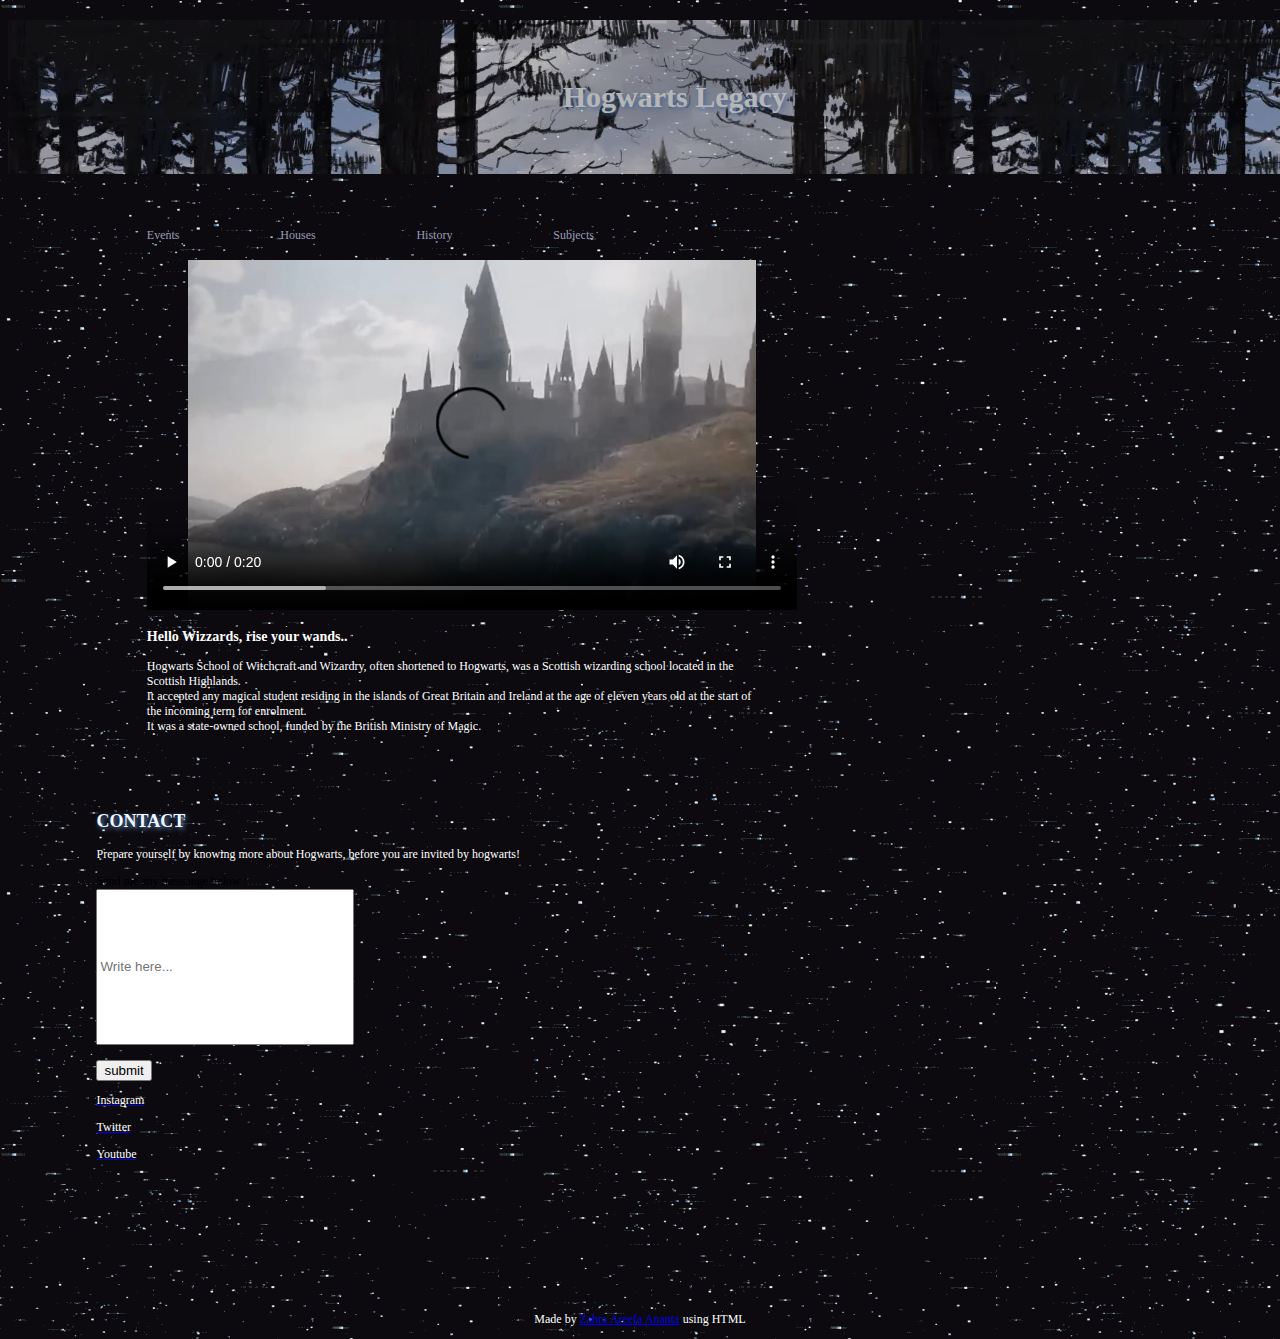
<file: index.html>
<!DOCTYPE html>
<html lang="en">

    <head>
        <meta charset="UTF-8" />
        <meta http-equiv="X-UA-Compatible" content="IE=edge" />
        <meta name="viewport" content="width=device-width, initial-scale=1.0" />
        <link rel="stylesheet" href="style.css" />
        <title>Hogwarts</title>
    </head>

    <!--Home start -->
    <body style="align-items: center;">
        <h1 class="cv">Hogwarts Legacy</h1>
        <div class="hero">
            <header>
                <div>
                    <nav id="navbar">
                        <a style="border-radius: 25px;" href="events.html">Events</a>
                        <a style="border-radius: 25px;" href="houses.html">Houses</a>
                        <a style="border-radius: 25px;" href="history.html">History</a>
                        <a style="border-radius: 25px;" href="subjects.html">Subjects</a>
                    </nav>
                </div>
            </header>
                <div class="hero">
                    <div>
                        <video width="650" height="350" controls>
                            <source src="assets/videoHogwarts.mp4" type="video/mp4">
                        </video>
                    </div>

                    <h3 style="color: white;">Hello Wizzards, rise your wands..</h3>
                    <p>
                        Hogwarts School of Witchcraft and Wizardry, often shortened to Hogwarts, was a Scottish wizarding school located in the Scottish Highlands.
                        <br /> It accepted any magical student residing in the islands of Great Britain and Ireland at the age of eleven years old at the start of the incoming term for enrolment. <br /> It was a state-owned school, funded by the British Ministry of Magic.<br />
                    </p>
                </div>
        </div>
    <!-- Home end -->

    <!-- Contact -->
        <div class="hero">
            <h2>CONTACT</h2>
            <p>Prepare yourself by knowing more about Hogwarts, before you are invited by hogwarts!</p>
            <form action="hasil.html" method="post">
                <label for="messange">Send me any messange below :</label> <br>
                <input style="width: 250px; height: 150px;" type="text" id="messange" name="messange" placeholder="Write here..."><br>
                <input style="margin-top: 15px;" type="submit" value="submit">
            </form>
                <div>
                    <a href="https://instagram.com/hogwartslegacy?igshid=OGQ5ZDc2ODk2ZA==" target="_blank">
                        <p><i class="instagram"></i>Instagram</p>
                    </a>
                    <a href="https://x.com/HogwartsLegacy?t=b8RmlvTWr66XRSB2sZ5usg&s=09" target="_blank">
                        <p><i class="Twitter"></i>Twitter</p>
                    </a>
                    <a href="https://youtu.be/1O6Qstncpnc?si=cnD_teZ2RYR51KPz" target="_blank">
                        <p><i class="Youtube"></i>Youtube</p>
                    </a>
                </div>
        </div>

    <!-- Contact end -->

    <!-- Footer -->
        
    <footer style="padding-top: 8%;">
        <p align="center" style="margin-top: 20px;">Made by <a href="https://www.linkedin.com/in/zahra-areefa-ananta-28566124b">Zahra Areefa Ananta</a> using HTML </p>
    </footer>

    <script>
        window.onscroll = function() {myFunction()};
        
        var navbar = document.getElementById("navbar");
        var sticky = navbar.offsetTop;
        
        function myFunction() {
          if (window.pageYOffset >= sticky) {
            navbar.classList.add("sticky")
          } else {
            navbar.classList.remove("sticky");
          }
        }
    </script>

    </body>
    <!-- Footer end-->

</html>
</file>
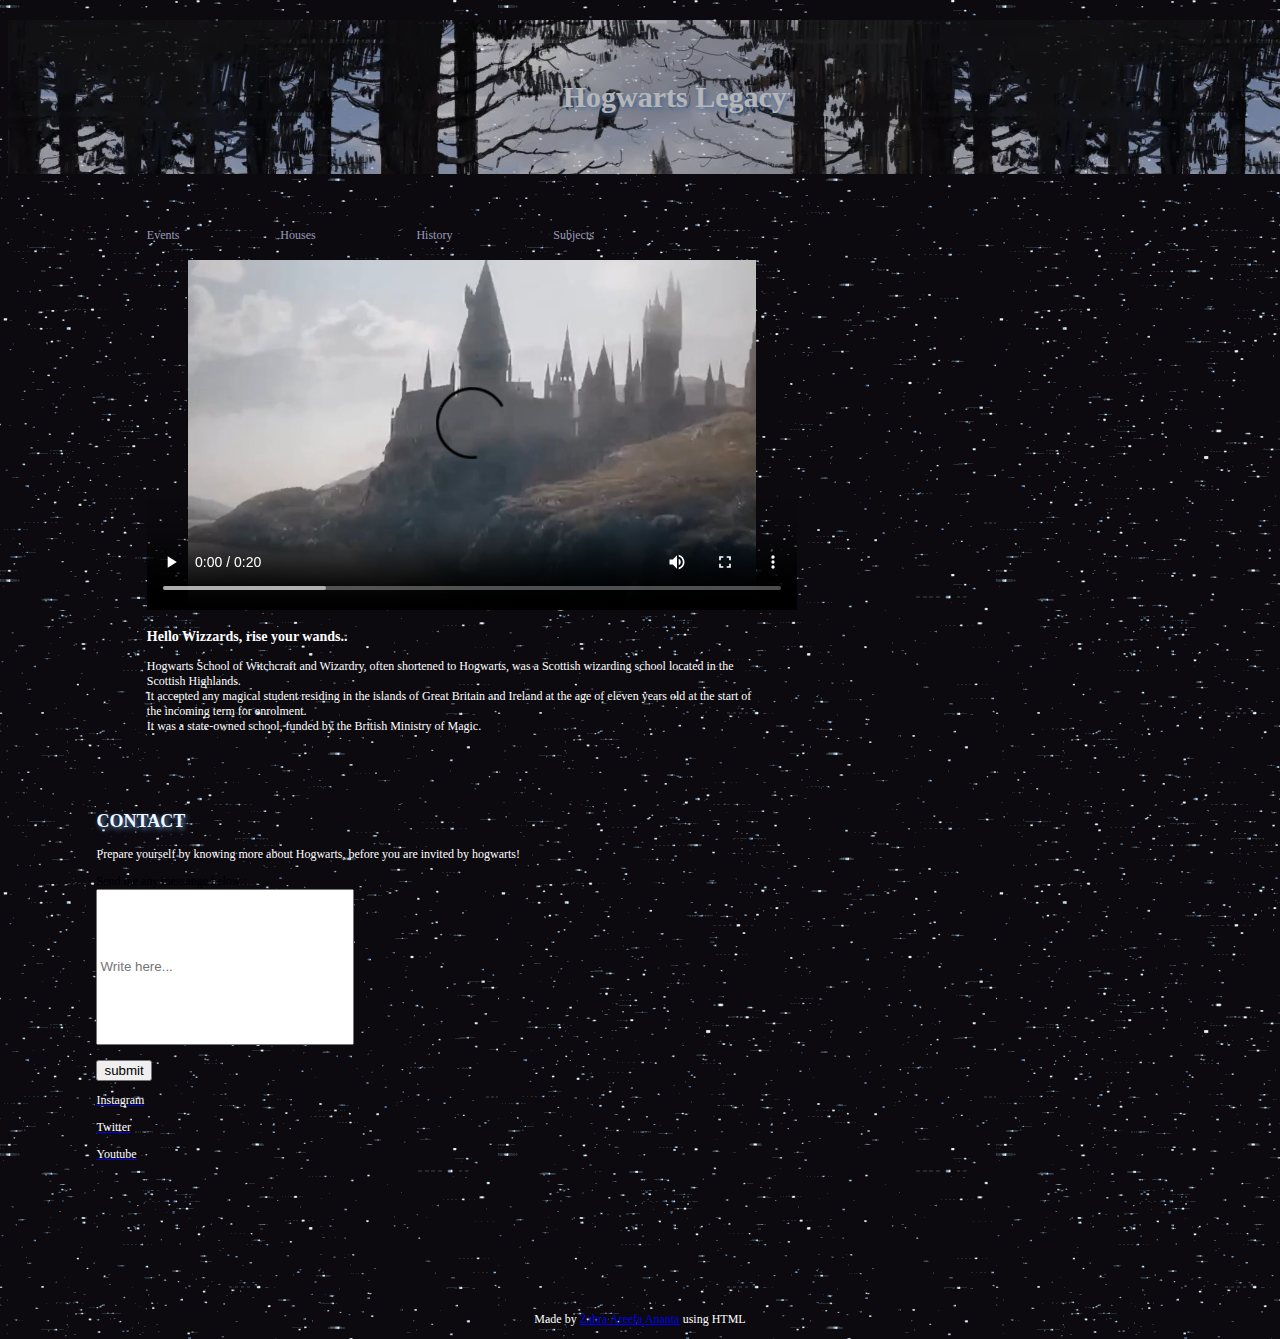
<file: 121140138_Zahra Areefa Ananta_Prak2.html>
<!DOCTYPE html>
<html lang="en">

    <head>
        <meta charset="UTF-8" />
        <meta http-equiv="X-UA-Compatible" content="IE=edge" />
        <meta name="viewport" content="width=device-width, initial-scale=1.0" />
        <link rel="stylesheet" href="style.css" />
        <title>Hogwarts</title>
    </head>

    <!--Home start -->
    <body style="align-items: center;">
        <h1 class="cv">Hogwarts Legacy</h1>
        <div class="hero">
            <header>
                <div>
                    <nav id="navbar">
                        <a style="border-radius: 25px;" href="events.html">Events</a>
                        <a style="border-radius: 25px;" href="houses.html">Houses</a>
                        <a style="border-radius: 25px;" href="history.html">History</a>
                        <a style="border-radius: 25px;" href="subjects.html">Subjects</a>
                    </nav>
                </div>
            </header>
                <div class="hero">
                    <div>
                        <video width="650" height="350" controls>
                            <source src="assets/videoHogwarts.mp4" type="video/mp4">
                        </video>
                    </div>

                    <h3 style="color: white;">Hello Wizzards, rise your wands..</h3>
                    <p>
                        Hogwarts School of Witchcraft and Wizardry, often shortened to Hogwarts, was a Scottish wizarding school located in the Scottish Highlands.
                        <br /> It accepted any magical student residing in the islands of Great Britain and Ireland at the age of eleven years old at the start of the incoming term for enrolment. <br /> It was a state-owned school, funded by the British Ministry of Magic.<br />
                    </p>
                </div>
        </div>
    <!-- Home end -->

    <!-- Contact -->
        <div class="hero">
            <h2>CONTACT</h2>
            <p>Prepare yourself by knowing more about Hogwarts, before you are invited by hogwarts!</p>
            <form action="hasil.html" method="post">
                <label for="messange">Send me any messange below :</label> <br>
                <input style="width: 250px; height: 150px;" type="text" id="messange" name="messange" placeholder="Write here..."><br>
                <input style="margin-top: 15px;" type="submit" value="submit">
            </form>
                <div>
                    <a href="https://instagram.com/hogwartslegacy?igshid=OGQ5ZDc2ODk2ZA==" target="_blank">
                        <p><i class="instagram"></i>Instagram</p>
                    </a>
                    <a href="https://x.com/HogwartsLegacy?t=b8RmlvTWr66XRSB2sZ5usg&s=09" target="_blank">
                        <p><i class="Twitter"></i>Twitter</p>
                    </a>
                    <a href="https://youtu.be/1O6Qstncpnc?si=cnD_teZ2RYR51KPz" target="_blank">
                        <p><i class="Youtube"></i>Youtube</p>
                    </a>
                </div>
        </div>

    <!-- Contact end -->

    <!-- Footer -->
        
    <footer style="padding-top: 8%;">
        <p align="center" style="margin-top: 20px;">Made by <a href="https://www.linkedin.com/in/zahra-areefa-ananta-28566124b">Zahra Areefa Ananta</a> using HTML </p>
    </footer>

    <script>
        window.onscroll = function() {myFunction()};
        
        var navbar = document.getElementById("navbar");
        var sticky = navbar.offsetTop;
        
        function myFunction() {
          if (window.pageYOffset >= sticky) {
            navbar.classList.add("sticky")
          } else {
            navbar.classList.remove("sticky");
          }
        }
    </script>

    </body>
    <!-- Footer end-->

</html>
</file>
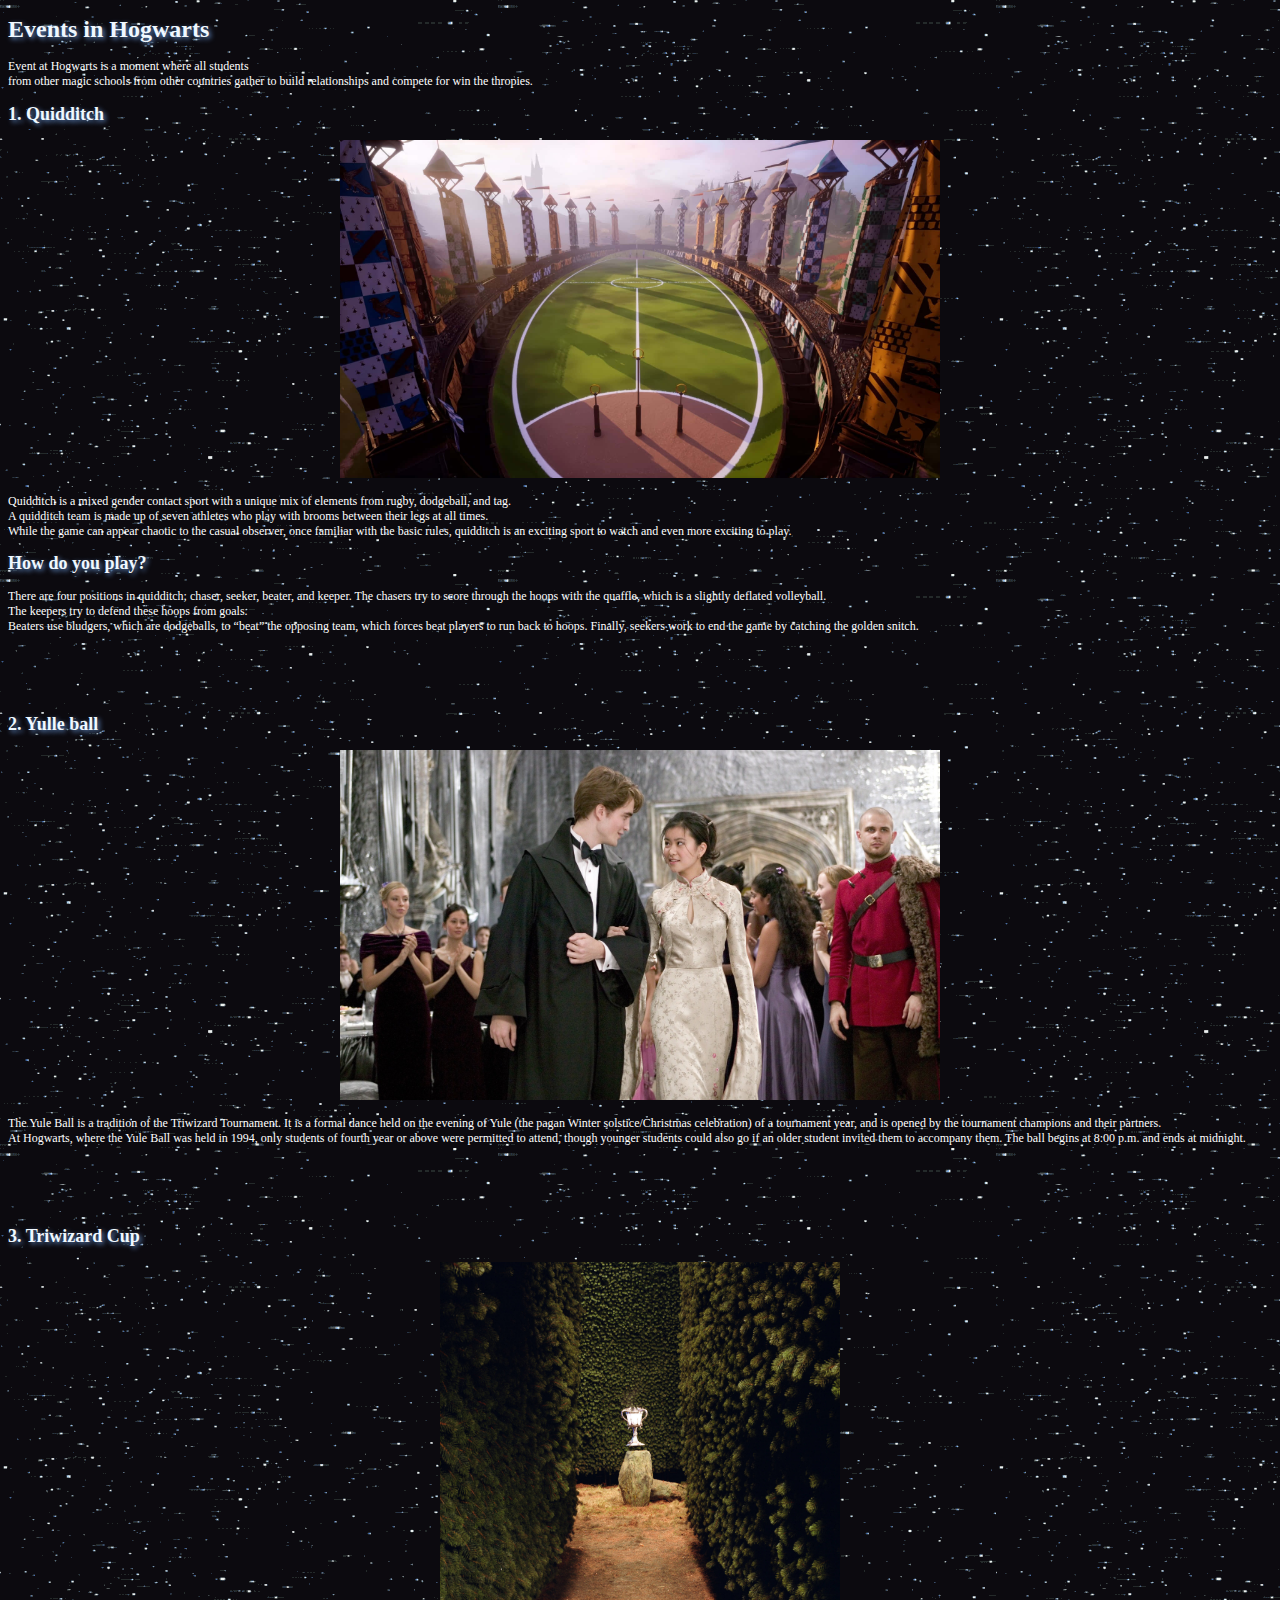
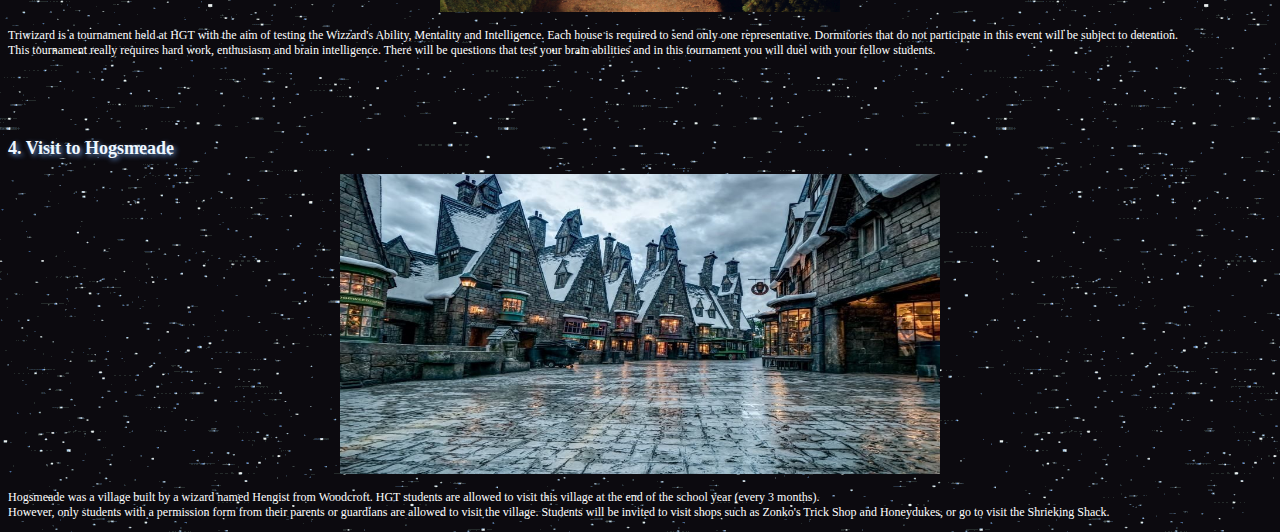
<file: events.html>
<!DOCTYPE html>
<html lang="en">
<head>
    <meta charset="UTF-8">
    <meta name="viewport" content="width=device-width, initial-scale=1.0">
    <link rel="stylesheet" href="style.css" />
    <title>History</title>
</head>

<body>
    <h1>Events in Hogwarts</h1>
    <p>Event at Hogwarts is a moment where all students </br> from other magic schools from other countries gather to build relationships and compete for win the thropies.</p>

    <h2>1. Quidditch </h2>
    <center>
        <img src="assets/quidditch.jpg" width="600" heigh="300"/>
    </center>
    <p>Quidditch is a mixed gender contact sport with a unique mix of elements from rugby, dodgeball, and tag. </br> A quidditch team is made up of seven athletes who play with brooms between their legs at all times. </br> While the game can appear chaotic to the casual observer, once familiar with the basic rules, quidditch is an exciting sport to watch and even more exciting to play.</p>

    <h2>How do you play?</h2>
    <p>There are four positions in quidditch; chaser, seeker, beater, and keeper.  The chasers try to score through the hoops with the quaffle, which is a slightly deflated volleyball. </br> The keepers try to defend these hoops from goals. </br> Beaters use bludgers, which are dodgeballs, to “beat” the opposing team, which forces beat players to run back to hoops. Finally, seekers work to end the game by catching the golden snitch.</p>
    
    <h2 style="margin-top: 80px;">2. Yulle ball </h2>
    <center>
        <img src="assets/yulleball.jpg" width="600" height="350" />
    </center>
    <p>The Yule Ball is a tradition of the Triwizard Tournament. It is a formal dance held on the evening of Yule (the pagan Winter solstice/Christmas celebration) of a tournament year, and is opened by the tournament champions and their partners. </br> At Hogwarts, where the Yule Ball was held in 1994, only students of fourth year or above were permitted to attend, though younger students could also go if an older student invited them to accompany them. The ball begins at 8:00 p.m. and ends at midnight.</p>

    <h2 style="margin-top: 80px;">3. Triwizard Cup </h2>
    <center>
        <img src="assets/triwizard.jpg" width="400" height="350" />
    </center>
    <p>Triwizard is a tournament held at HGT with the aim of testing the Wizzard's Ability, Mentality and Intelligence. Each house is required to send only one representative. Dormitories that do not participate in this event will be subject to detention. </br> This tournament really requires hard work, enthusiasm and brain intelligence. There will be questions that test your brain abilities and in this tournament you will duel with your fellow students.</p>

    <h2 style="margin-top: 80px;">4. Visit to Hogsmeade</h2>
    <center>
        <img src="assets/hogsmeade.jpg" width="600" height="300" />
    </center>
    <p>Hogsmeade was a village built by a wizard named Hengist from Woodcroft. HGT students are allowed to visit this village at the end of the school year (every 3 months). </br> However, only students with a permission form from their parents or guardians are allowed to visit the village. Students will be invited to visit shops such as Zonko's Trick Shop and Honeydukes, or go to visit the Shrieking Shack.</p>
</body>
</html>
</file>
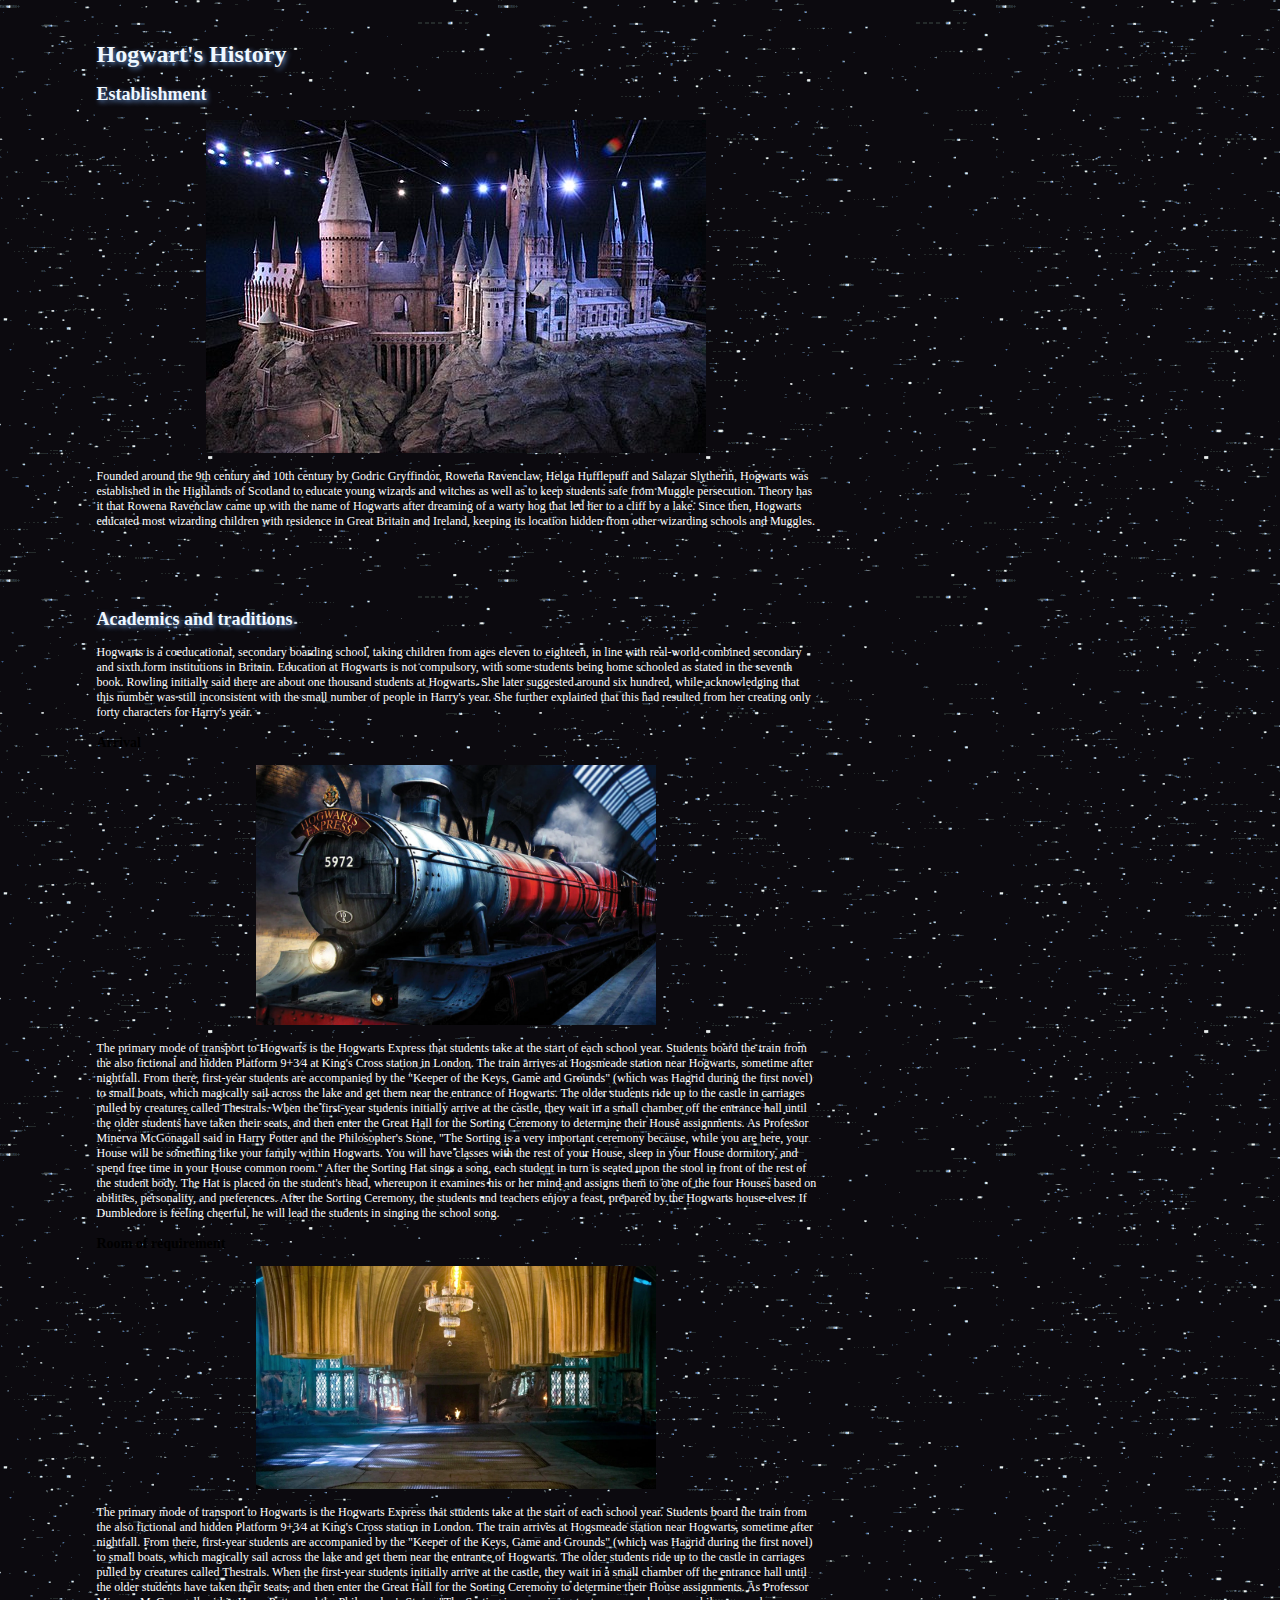
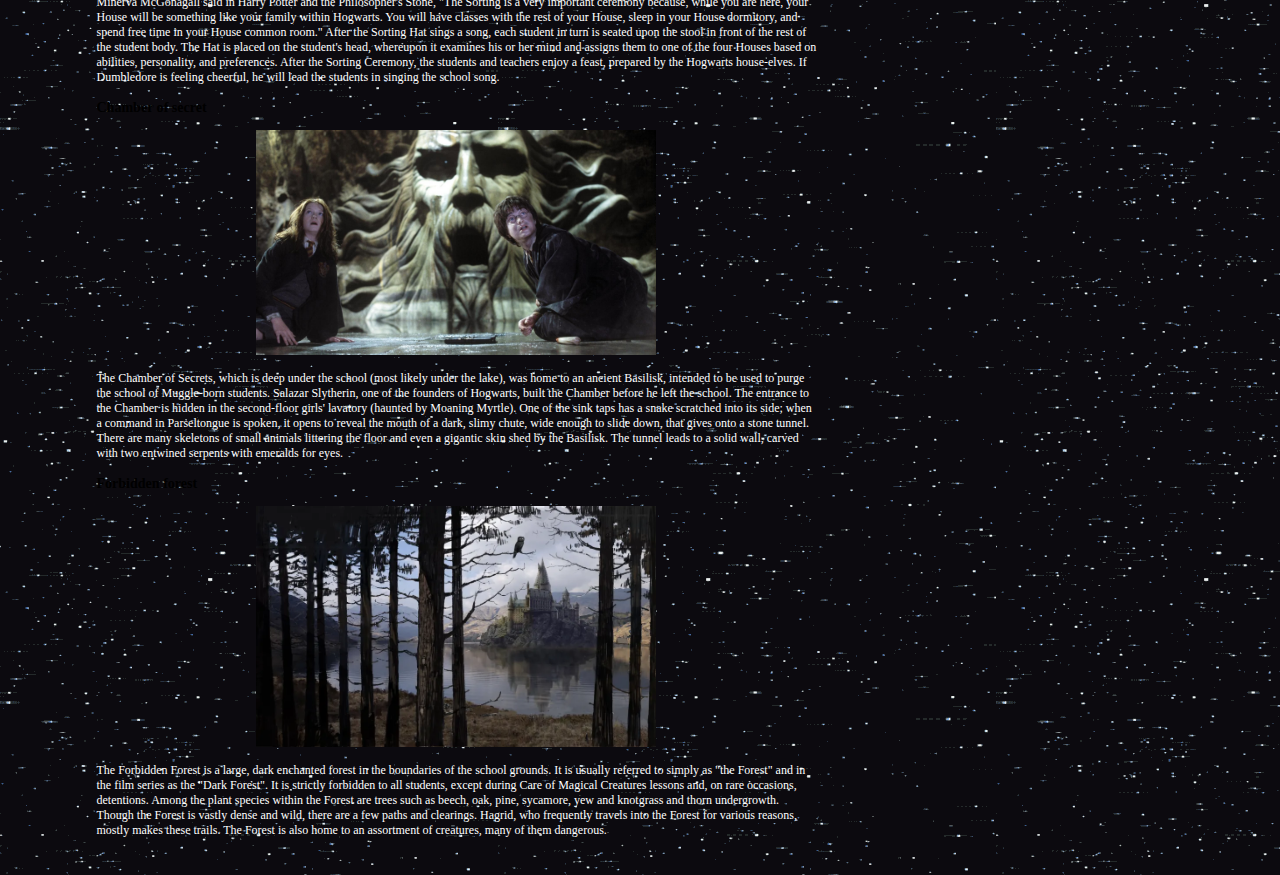
<file: history.html>
<!DOCTYPE html>
<html lang="en">
<head>
    <meta charset="UTF-8">
    <meta name="viewport" content="width=device-width, initial-scale=1.0">
    <link rel="stylesheet" href="style.css" />
    <title>Hogwart's history</title>
</head>
<body>
    <div class="hero">
        <h1>Hogwart's History</h1>
        <h2>Establishment</h2>
        <center>
            <img src="assets/history.jpg" />
        </center>
        <p>Founded around the 9th century and 10th century by Godric Gryffindor, Rowena Ravenclaw, Helga Hufflepuff and Salazar Slytherin, Hogwarts was established in the Highlands of Scotland to educate young wizards and witches as well as to keep students safe from Muggle persecution. Theory has it that Rowena Ravenclaw came up with the name of Hogwarts after dreaming of a warty hog that led her to a cliff by a lake. Since then, Hogwarts educated most wizarding children with residence in Great Britain and Ireland, keeping its location hidden from other wizarding schools and Muggles.</p>
        
        <h2 style="margin-top: 80px;">Academics and traditions</h2>
        <p>Hogwarts is a coeducational, secondary boarding school, taking children from ages eleven to eighteen, in line with real-world combined secondary and sixth form institutions in Britain. Education at Hogwarts is not compulsory, with some students being home schooled as stated in the seventh book. Rowling initially said there are about one thousand students at Hogwarts. She later suggested around six hundred, while acknowledging that this number was still inconsistent with the small number of people in Harry's year. She further explained that this had resulted from her creating only forty characters for Harry's year.</p>
        <h3>Arrival</h3>
        <center>
            <img src="assets/hogwartsexpress.jpg" width="400"/>
        </center>
        <p>The primary mode of transport to Hogwarts is the Hogwarts Express that students take at the start of each school year. Students board the train from the also fictional and hidden Platform 9+3⁄4 at King's Cross station in London. The train arrives at Hogsmeade station near Hogwarts, sometime after nightfall.

            From there, first-year students are accompanied by the "Keeper of the Keys, Game and Grounds" (which was Hagrid during the first novel) to small boats, which magically sail across the lake and get them near the entrance of Hogwarts. The older students ride up to the castle in carriages pulled by creatures called Thestrals. When the first-year students initially arrive at the castle, they wait in a small chamber off the entrance hall until the older students have taken their seats, and then enter the Great Hall for the Sorting Ceremony to determine their House assignments. As Professor Minerva McGonagall said in Harry Potter and the Philosopher's Stone, "The Sorting is a very important ceremony because, while you are here, your House will be something like your family within Hogwarts. You will have classes with the rest of your House, sleep in your House dormitory, and spend free time in your House common room." After the Sorting Hat sings a song, each student in turn is seated upon the stool in front of the rest of the student body. The Hat is placed on the student's head, whereupon it examines his or her mind and assigns them to one of the four Houses based on abilities, personality, and preferences. After the Sorting Ceremony, the students and teachers enjoy a feast, prepared by the Hogwarts house-elves. If Dumbledore is feeling cheerful, he will lead the students in singing the school song.
        </p>

        <h3>Room of requirement</h3>
        <center>
            <img src="assets/roomofrecruitment.jpg" width="400"/>
        </center>
        <p>The primary mode of transport to Hogwarts is the Hogwarts Express that students take at the start of each school year. Students board the train from the also fictional and hidden Platform 9+3⁄4 at King's Cross station in London. The train arrives at Hogsmeade station near Hogwarts, sometime after nightfall.

            From there, first-year students are accompanied by the "Keeper of the Keys, Game and Grounds" (which was Hagrid during the first novel) to small boats, which magically sail across the lake and get them near the entrance of Hogwarts. The older students ride up to the castle in carriages pulled by creatures called Thestrals. When the first-year students initially arrive at the castle, they wait in a small chamber off the entrance hall until the older students have taken their seats, and then enter the Great Hall for the Sorting Ceremony to determine their House assignments. As Professor Minerva McGonagall said in Harry Potter and the Philosopher's Stone, "The Sorting is a very important ceremony because, while you are here, your House will be something like your family within Hogwarts. You will have classes with the rest of your House, sleep in your House dormitory, and spend free time in your House common room." After the Sorting Hat sings a song, each student in turn is seated upon the stool in front of the rest of the student body. The Hat is placed on the student's head, whereupon it examines his or her mind and assigns them to one of the four Houses based on abilities, personality, and preferences. After the Sorting Ceremony, the students and teachers enjoy a feast, prepared by the Hogwarts house-elves. If Dumbledore is feeling cheerful, he will lead the students in singing the school song.
        </p>

        <h3>Chamber of secret</h3>
        <center>
            <img src="assets/chamber.jpg" width="400"/>
        </center>
        <p>The Chamber of Secrets, which is deep under the school (most likely under the lake), was home to an ancient Basilisk, intended to be used to purge the school of Muggle-born students. Salazar Slytherin, one of the founders of Hogwarts, built the Chamber before he left the school.

            The entrance to the Chamber is hidden in the second-floor girls' lavatory (haunted by Moaning Myrtle). One of the sink taps has a snake scratched into its side; when a command in Parseltongue is spoken, it opens to reveal the mouth of a dark, slimy chute, wide enough to slide down, that gives onto a stone tunnel. There are many skeletons of small animals littering the floor and even a gigantic skin shed by the Basilisk. The tunnel leads to a solid wall, carved with two entwined serpents with emeralds for eyes.
        </p>

        <h3>Forbidden forest</h3>
        <center>
            <img src="assets/forbbidenforest.jpg" width="400"/>
        </center>
        <p>The Forbidden Forest is a large, dark enchanted forest in the boundaries of the school grounds. It is usually referred to simply as "the Forest" and in the film series as the "Dark Forest". It is strictly forbidden to all students, except during Care of Magical Creatures lessons and, on rare occasions, detentions.

            Among the plant species within the Forest are trees such as beech, oak, pine, sycamore, yew and knotgrass and thorn undergrowth. Though the Forest is vastly dense and wild, there are a few paths and clearings. Hagrid, who frequently travels into the Forest for various reasons, mostly makes these trails. The Forest is also home to an assortment of creatures, many of them dangerous.
        </p>
    </div>
</body>
</html>
</file>
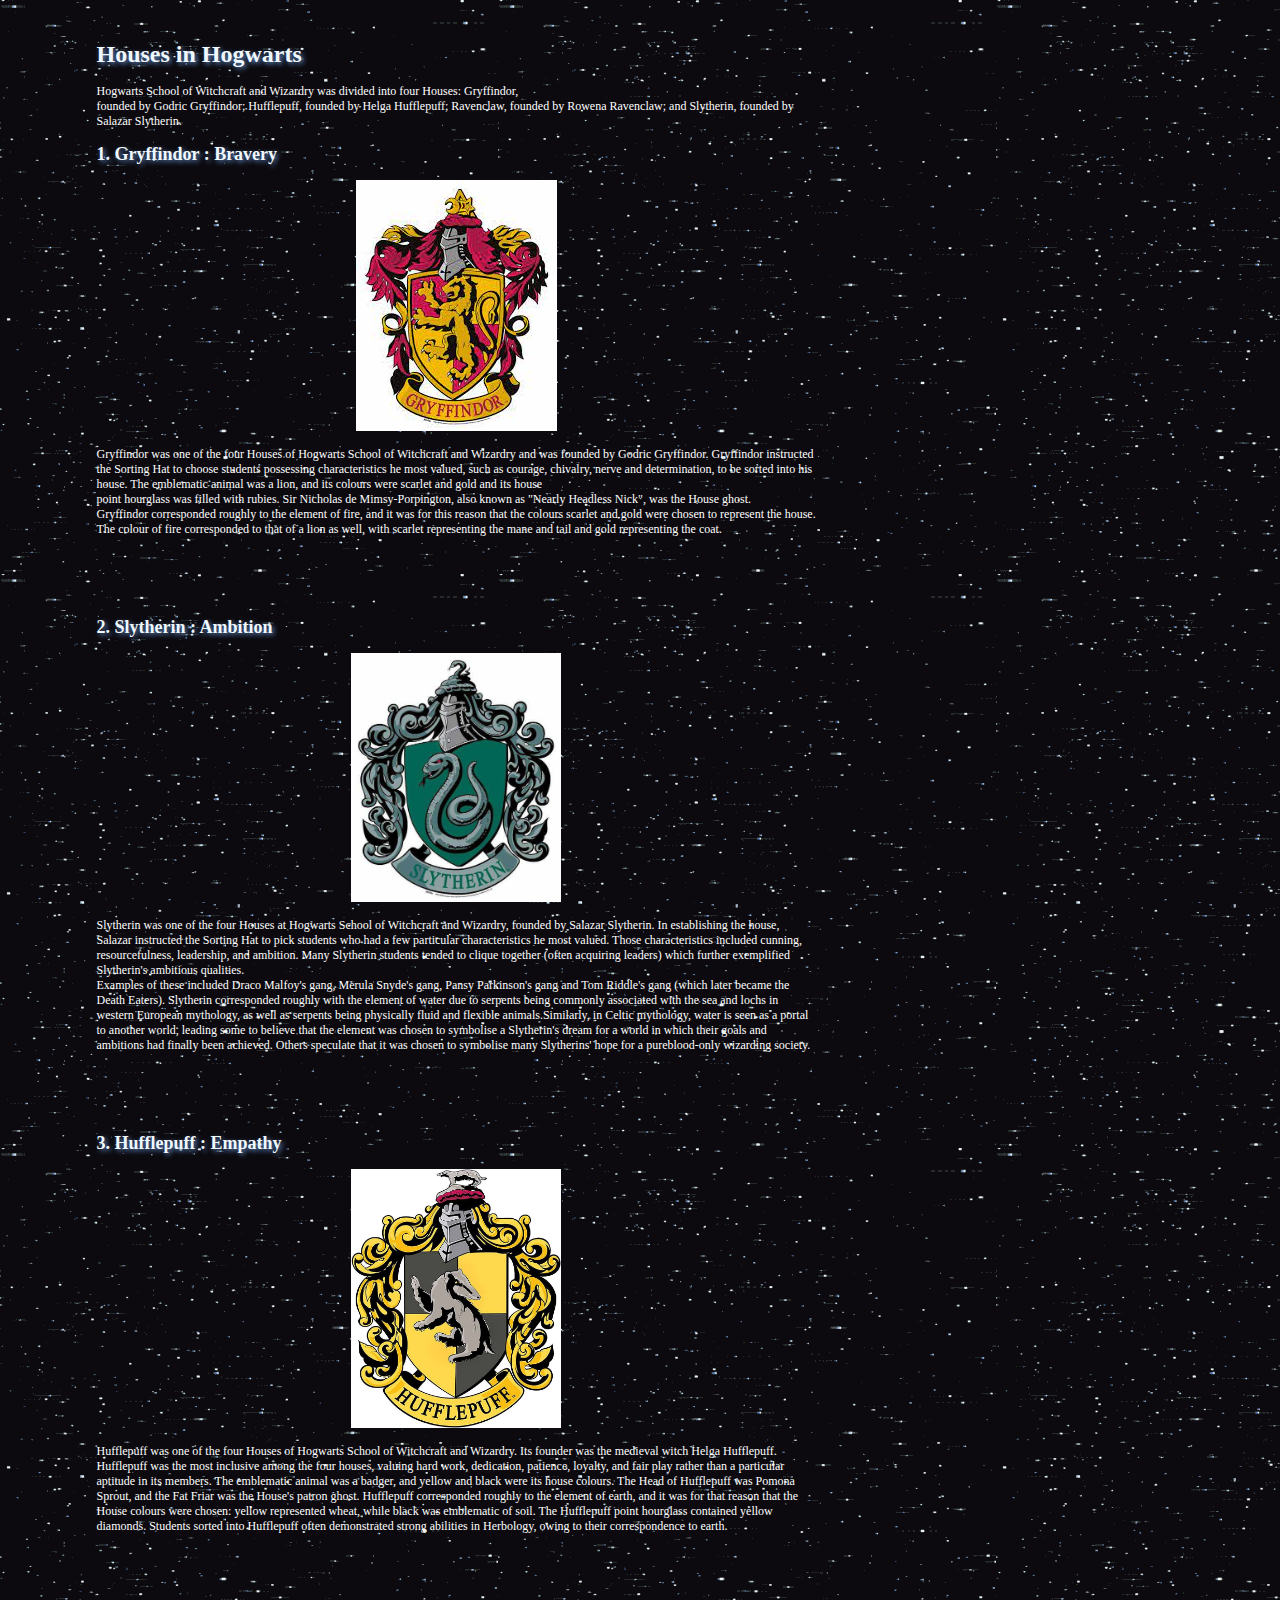
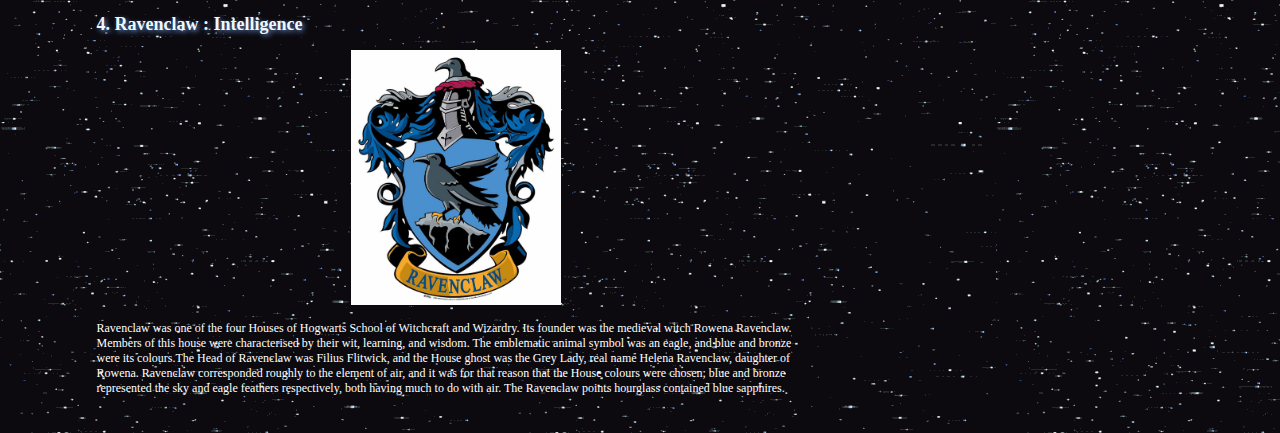
<file: houses.html>
<!DOCTYPE html>
<html lang="en">
<head>
    <meta charset="UTF-8">
    <meta name="viewport" content="width=device-width, initial-scale=1.0">
    <link rel="stylesheet" href="style.css" />
    <title>Houses</title>
</head>
<body>
    <div class="hero">
        <h1>Houses in Hogwarts</h1>
        <p>Hogwarts School of Witchcraft and Wizardry was divided into four Houses: Gryffindor, </br> founded by Godric Gryffindor; Hufflepuff, founded by Helga Hufflepuff; Ravenclaw, founded by Rowena Ravenclaw; and Slytherin, founded by Salazar Slytherin.</p>

        <h2>1. Gryffindor : Bravery </h2>
        <center>
            <img src="assets/gryfindor.jpg" />
        </center>
        <p>Gryffindor was one of the four Houses of Hogwarts School of Witchcraft and Wizardry and was founded by Godric Gryffindor. Gryffindor instructed the Sorting Hat to choose students possessing characteristics he most valued, such as courage, chivalry, nerve and determination, to be sorted into his house.
            The emblematic animal was a lion, and its colours were scarlet and gold and its house </br> point hourglass was filled with rubies. Sir Nicholas de Mimsy-Porpington, also known as "Nearly Headless Nick", was the House ghost. </br>
            Gryffindor corresponded roughly to the element of fire, and it was for this reason that the colours scarlet and gold were chosen to represent the house.</br> The colour of fire corresponded to that of a lion as well, with scarlet representing the mane and tail and gold representing the coat.
        </p>

        <h2 style="margin-top: 80px;">2. Slytherin : Ambition </h2>
        <center>
            <img src="assets/slytherin.jpg" width="210" />
        </center>
        <p>Slytherin was one of the four Houses at Hogwarts School of Witchcraft and Wizardry, founded by Salazar Slytherin. In establishing the house, Salazar instructed the Sorting Hat to pick students who had a few particular characteristics he most valued. Those characteristics included cunning, resourcefulness, leadership, and ambition.
            Many Slytherin students tended to clique together (often acquiring leaders) which further exemplified Slytherin's ambitious qualities. </br>Examples of these included Draco Malfoy's gang, Merula Snyde's gang, Pansy Parkinson's gang and Tom Riddle's gang (which later became the Death Eaters). Slytherin corresponded roughly with the element of water due to serpents being commonly associated with the sea and lochs in western European mythology, as well as serpents being physically fluid and flexible animals.Similarly, in Celtic mythology, water is seen as a portal to another world, leading some to believe that the element was chosen to symbolise a Slytherin's dream for a world in which their goals and ambitions had finally been achieved. Others speculate that it was chosen to symbolise many Slytherins' hope for a pureblood-only wizarding society.
        </p>

        <h2 style="margin-top: 80px;">3. Hufflepuff : Empathy </h2>
        <center>
            <img src="assets/hufflepuff.jpg" width="210" />
        </center>
        <p>Hufflepuff was one of the four Houses of Hogwarts School of Witchcraft and Wizardry. Its founder was the medieval witch Helga Hufflepuff. Hufflepuff was the most inclusive among the four houses, valuing hard work, dedication, patience, loyalty, and fair play rather than a particular aptitude in its members.

            The emblematic animal was a badger, and yellow and black were its house colours. The Head of Hufflepuff was Pomona Sprout, and the Fat Friar was the House's patron ghost.
            
            Hufflepuff corresponded roughly to the element of earth, and it was for that reason that the House colours were chosen: yellow represented wheat, while black was emblematic of soil. The Hufflepuff point hourglass contained yellow diamonds. Students sorted into Hufflepuff often demonstrated strong abilities in Herbology, owing to their correspondence to earth.
        </p>

        <h2 style="margin-top: 80px;">4. Ravenclaw : Intelligence </h2>
        <center>
            <img src="assets/ravenclaw.jpg" width="210" />
        </center>
        <p>Ravenclaw was one of the four Houses of Hogwarts School of Witchcraft and Wizardry. Its founder was the medieval witch Rowena Ravenclaw. Members of this house were characterised by their wit, learning, and wisdom. The emblematic animal symbol was an eagle, and blue and bronze were its colours.The Head of Ravenclaw was Filius Flitwick, and the House ghost was the Grey Lady, real name Helena Ravenclaw, daughter of Rowena.
            Ravenclaw corresponded roughly to the element of air, and it was for that reason that the House colours were chosen; blue and bronze represented the sky and eagle feathers respectively, both having much to do with air. The Ravenclaw points hourglass contained blue sapphires.
        </p>
    </div>
        
</body>
</html>
</file>
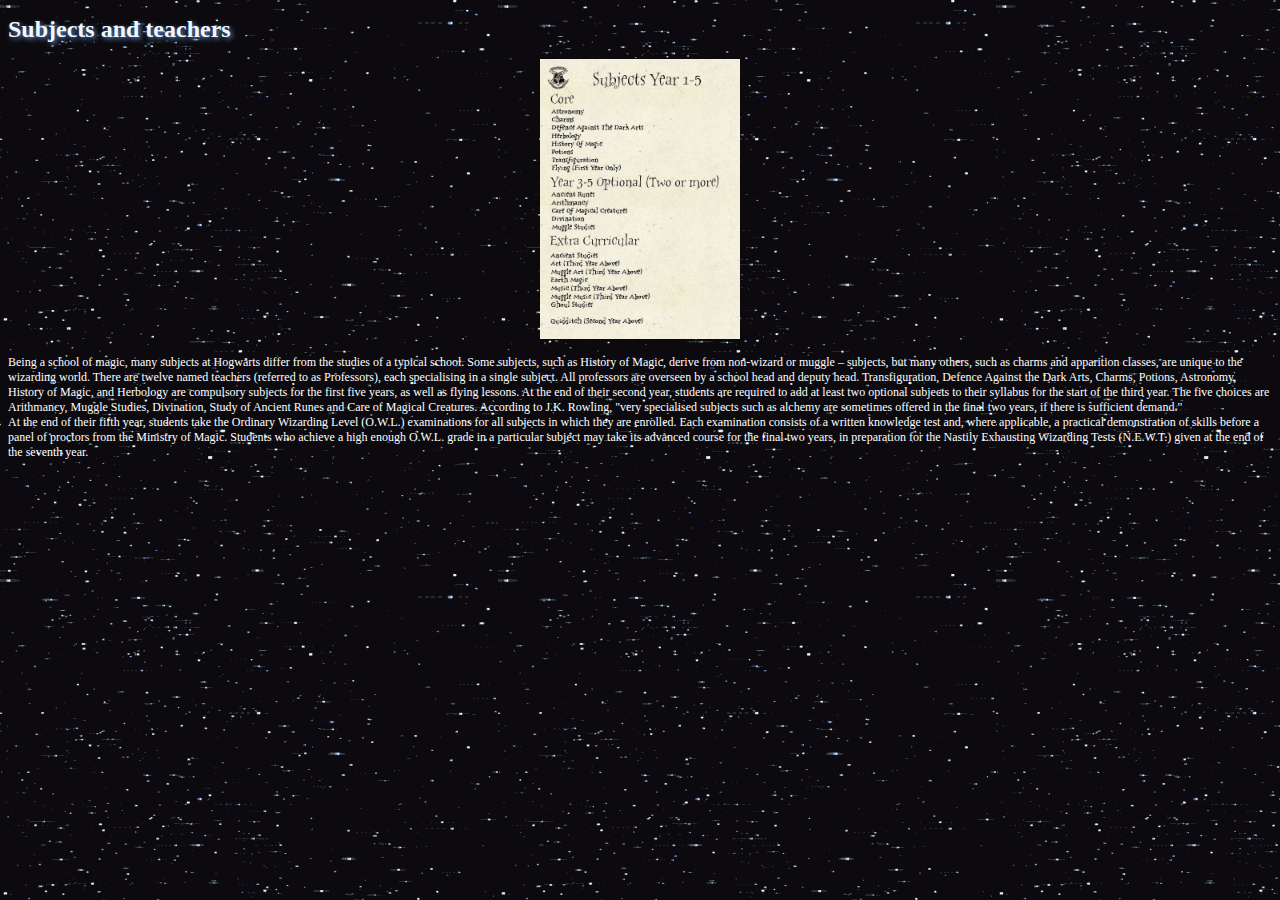
<file: subjects.html>
<!DOCTYPE html>
<html lang="en">
<head>
    <meta charset="UTF-8">
    <meta name="viewport" content="width=device-width, initial-scale=1.0">
    <link rel="stylesheet" href="style.css" />
    <title>Subjects and teacher</title>
</head>
<body>
    <h1 style="color: aliceblue;">Subjects and teachers</h1>
    <center>
        <img src="assets/subject.jpg" width="200" />
    </center>
    <p>Being a school of magic, many subjects at Hogwarts differ from the studies of a typical school. Some subjects, such as History of Magic, derive from non-wizard or muggle – subjects, but many others, such as charms and apparition classes, are unique to the wizarding world. There are twelve named teachers (referred to as Professors), each specialising in a single subject. All professors are overseen by a school head and deputy head. Transfiguration, Defence Against the Dark Arts, Charms, Potions, Astronomy, History of Magic, and Herbology are compulsory subjects for the first five years, as well as flying lessons. At the end of their second year, students are required to add at least two optional subjects to their syllabus for the start of the third year. The five choices are Arithmancy, Muggle Studies, Divination, Study of Ancient Runes and Care of Magical Creatures. According to J.K. Rowling, "very specialised subjects such as alchemy are sometimes offered in the final two years, if there is sufficient demand." </br>
        At the end of their fifth year, students take the Ordinary Wizarding Level (O.W.L.) examinations for all subjects in which they are enrolled. Each examination consists of a written knowledge test and, where applicable, a practical demonstration of skills before a panel of proctors from the Ministry of Magic. Students who achieve a high enough O.W.L. grade in a particular subject may take its advanced course for the final two years, in preparation for the Nastily Exhausting Wizarding Tests (N.E.W.T.) given at the end of the seventh year.
    </p>
</body>
</html>
</file>
<file: style.css>
body{
  background-image: url(assets/pinterestdownloader.com-1697109701.780889.gif); 
}
.cv {
    background-image: url(assets/forbbidenforest.jpg);
    position:relative;
    top: 0;
    opacity: 0.7;
    padding: 60px;
    text-align: center;
    width: 96%;
    font-size: 30px;
    color: white;
}
.hero {
    padding: 1.4rem 7%;
    max-width: 60rem;
}
h1 {
    text-shadow: 2px 2px 5px rgb(99, 143, 204);
    color: aliceblue;
  }
#navbar {
   background-color: rgba(3, 1, 11, 0.651);
   color: antiquewhite;
   align-items: center;
}
a:hover {
    background-color: rgb(46, 143, 154);
}
#navbar a{
    float: left;
    display: block;
    color: rgb(154, 154, 185);
    text-align: center;
    padding: 1.4rem 7%;
    text-decoration: none;

}
.content {
    padding: 16px;
    align-content: center;
}
.sticky {
    position: fixed;
    top: 0;
    left: 0;
    right: 0;
    width: 100%;
}
.sticky + .content {
    padding-top: 60px;
}
h2 {
    color: aliceblue;
    text-shadow: 2px 2px 5px rgb(99, 143, 204);
}
p {
    color: white;
}

/* Laptop */
@media (max-width: 1366px) {
    html {
        font-size: 75%;
    }
}

/* Table */
@media (max-width: 768px) {
    html {
        font-size: 62.5%;
        align-items: center;
    }
    .cv{
        display: flex;
        flex-direction: column;
    }
    #hamburger-menu {
        display: inline-block;
    }
    #navbar a{
       position:sticky;
       padding: 1.4rem 7%;
    }
}

/* phone */
@media (max-width: 450px) {
    html {
        font-size: 55%;
        align-items: center;
    }
    .cv{
        padding-right: 300px;
        text-align: right;
        display: flex;
        flex-direction: column;
    }
    #hamburger-menu {
        display: inline-block;
    }
    #navbar a{
       position:sticky;
       padding: 1.4rem 7%;
    }
}
</file>
